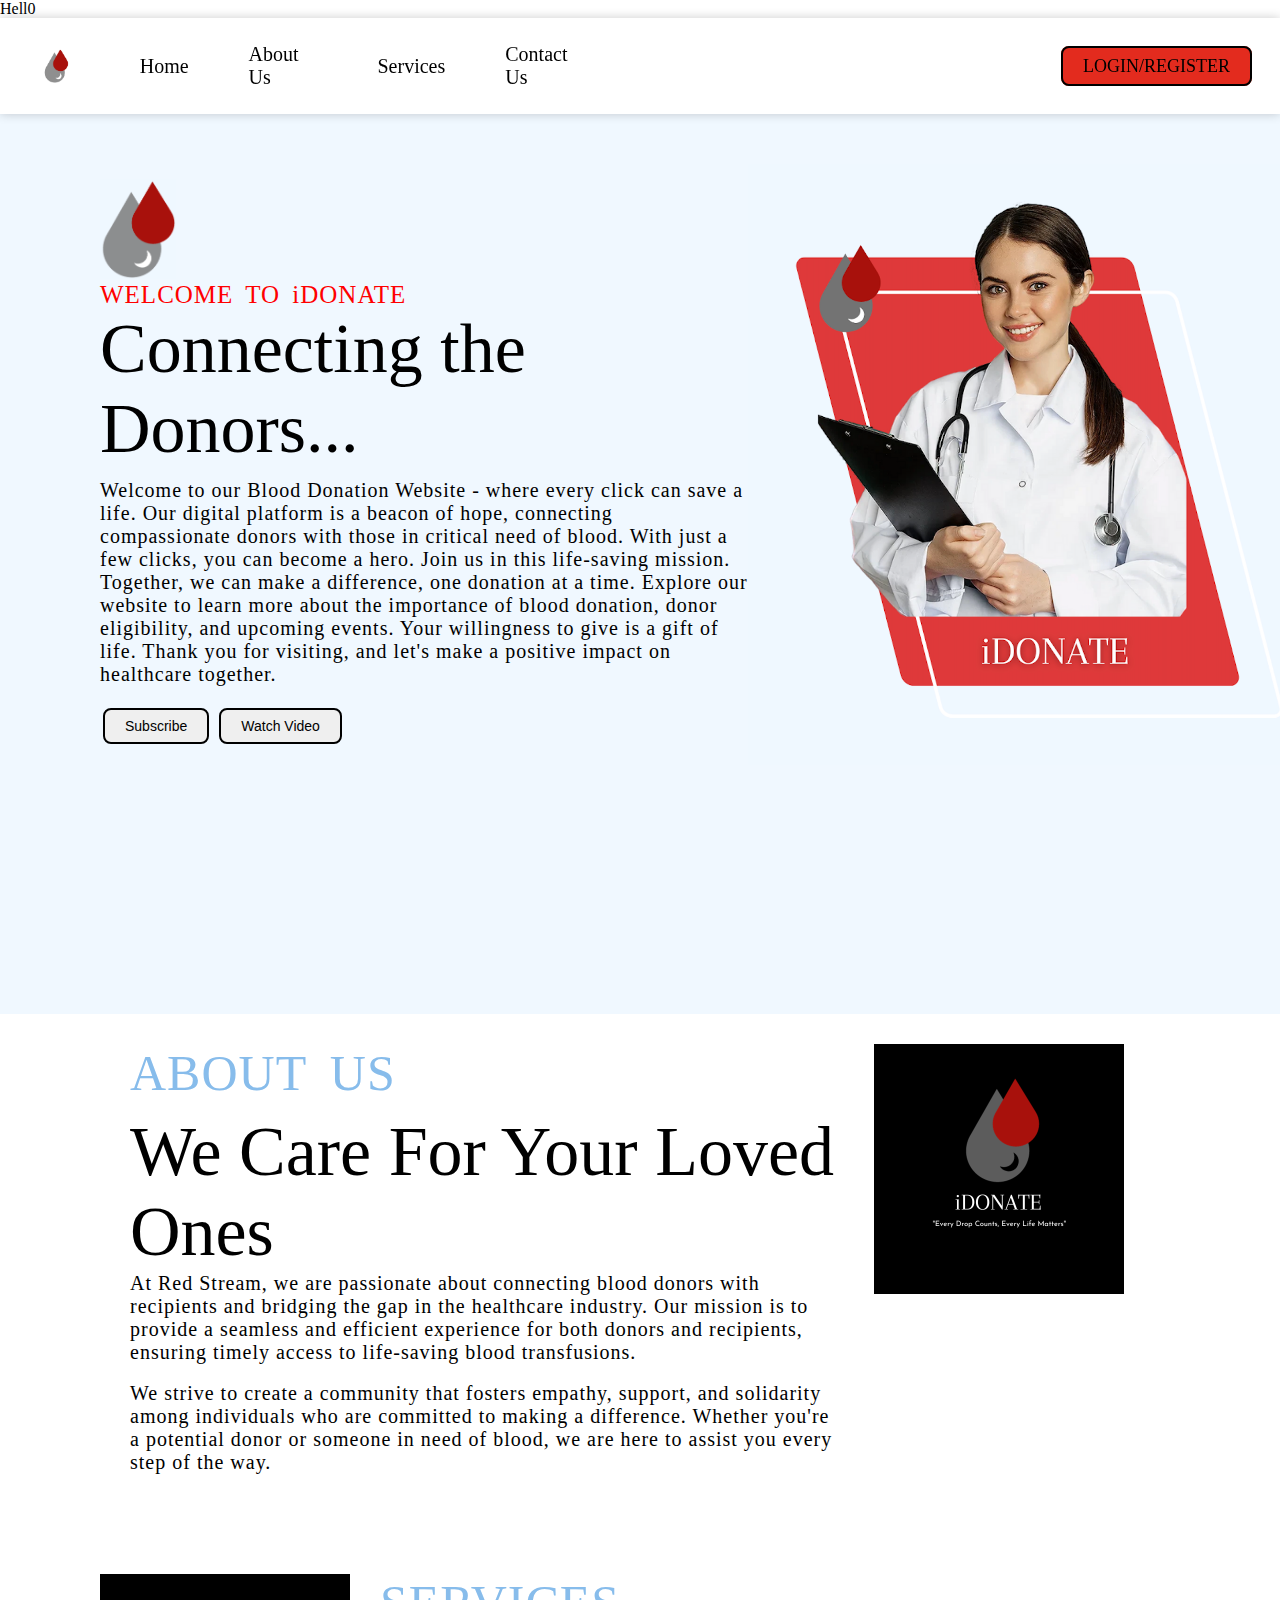
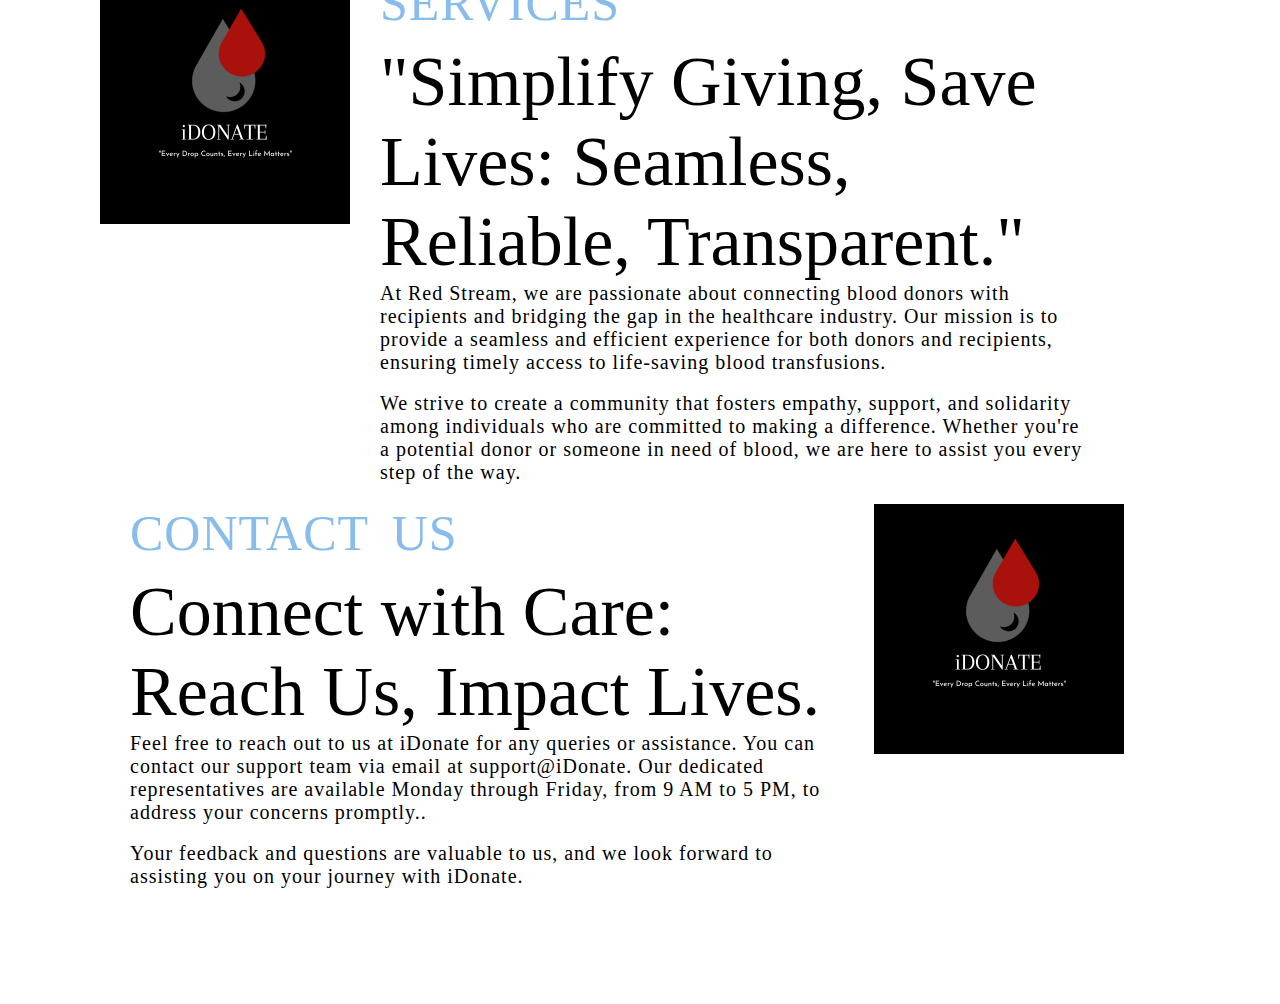
<file: index.html>
<!DOCTYPE html>
<html lang="en">
<head>
    <meta charset="UTF-8">
    <meta name="viewport" content="width=device-width, initial-scale=1.0">
    <link rel="stylesheet" href="index.css">
    <title>iDonate</title>
</head>
<body>


Hell0
    <nav class="navbar">
        <ul class="nav-list">
            <div class="logo"><img src="logo.png" alt="logo"></div>
            <li> <a href="#Home">Home</a></li>
            <li> <a href="#AboutUs"> About Us </a></li>
            <li> <a href="#Services">Services</a></li>
            <li> <a href="#ContactUs">Contact Us</a></li> 
        </ul>
        <div class="rightNav">
            <!-- <input type="text" name="search" id="search"> -->
            <!-- <button class="btn btn-sm">Search</button> -->
            <!-- <button class="btn login">LOGIN/REGISTER</button> -->
            <a href="login.html">
                <span class="btn login">LOGIN/REGISTER</span>
            </a>
        </div>
    </nav>




    <section class="background firstSection" id="Home">
        <div class="box-main">
            <div class="firstHalf">
                <p class="welcome"><img src="demo.png" alt="Image of Blood">
                    WELCOME TO iDONATE
                </p>
                <p class="text-big">Connecting the Donors...
                </p>
                <p class="text-small">Welcome to our Blood Donation Website - where every click can save a life. Our digital platform is a beacon of hope, connecting compassionate donors with those in critical need of blood. With just a few clicks, you can become a hero. Join us in this life-saving mission. Together, we can make a difference, one donation at a time. Explore our website to learn more about the importance of blood donation, donor eligibility, and upcoming events. Your willingness to give is a gift of life. Thank you for visiting, and let's make a positive impact on healthcare together.</p>
                <div class="buttons">
                    <button class="btn">Subscribe</button>
                    <button class="btn">Watch Video</button>
                </div>
            </div>
            <div class="secondHalf">
                <img src="doctor.png" alt="Image of doctors">
            </div>
        </div>
    </section>




    <section id="AboutUs" class="section" >
        <div class="paras">
            <p class="sectionTag">
            About Us
            </p>
            <p class="sectionSubTag">
            We Care For Your Loved Ones
            </p>
            <p class="sectionSubTag2">
                At Red Stream, we are passionate about connecting blood donors with recipients and bridging the gap in the healthcare industry. Our mission is to provide a seamless and efficient experience for both donors and recipients, ensuring timely access to life-saving blood transfusions.
            </p><br>
            <p class="sectionSubTag2">
                We strive to create a community that fosters empathy, support, and solidarity among individuals who are committed to making a difference. Whether you're a potential donor or someone in need of blood, we are here to assist you every step of the way.
            </p>
        </div>
        <div class="thumbnails">
            <img src="section.png" alt="fluid image" class="fluid">  
        </div>
    </section>




    <section id="Services" class="section section-left" >
        <div class="paras">
            <p class="sectionTag">
            Services
            </p>
            <p class="sectionSubTag">
            "Simplify Giving, Save Lives: Seamless, Reliable, Transparent." 
            </p>
            <p class="sectionSubTag2">
                At Red Stream, we are passionate about connecting blood donors with recipients and bridging the gap in the healthcare industry. Our mission is to provide a seamless and efficient experience for both donors and recipients, ensuring timely access to life-saving blood transfusions.
            </p><br>
            <p class="sectionSubTag2">
                We strive to create a community that fosters empathy, support, and solidarity among individuals who are committed to making a difference. Whether you're a potential donor or someone in need of blood, we are here to assist you every step of the way.
            </p>
        </div>
        <div class="thumbnails">
            <img src="section.png" alt="fluid image" class="fluid">  
        </div>
    </section>





    <section id="ContactUs" class="section">
        <div class="paras">
            <p class="sectionTag">
            Contact Us 
            </p>
            <p class="sectionSubTag">
            Connect with Care: Reach Us, Impact Lives.
            </p>
            <p class="sectionSubTag2">
                Feel free to reach out to us at iDonate for any queries or assistance. You can contact our support team via email at support@iDonate. Our dedicated representatives are available Monday through Friday, from 9 AM to 5 PM, to address your concerns promptly..
            </p><br>
            <p class="sectionSubTag2">
                Your feedback and questions are valuable to us, and we look forward to assisting you on your journey with iDonate.
            </p>
        </div>
        <div class="thumbnails">
            <img src="section.png" alt="fluid image" class="fluid">  
        </div>
    </section>


    
</body>
</html>
</file>
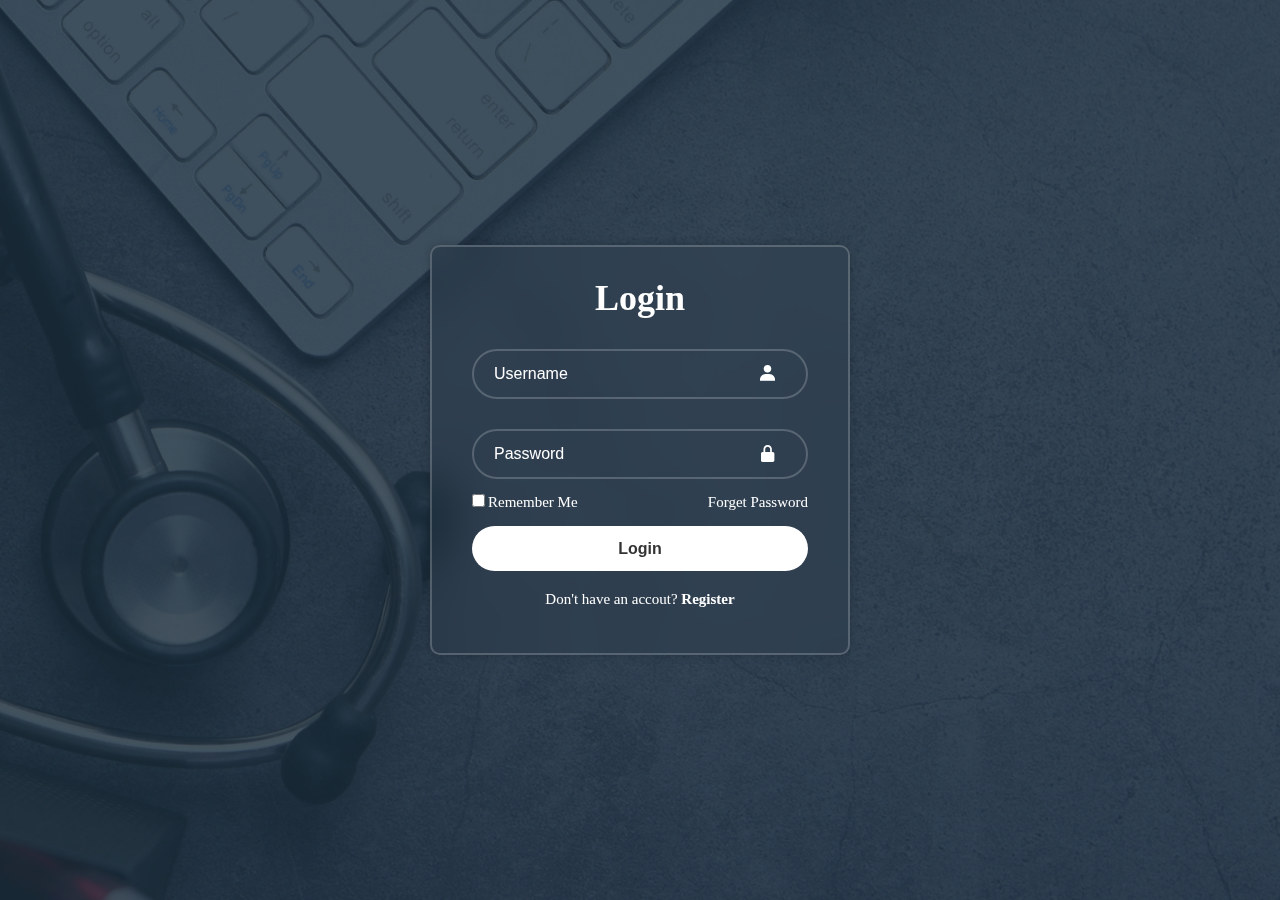
<file: login.html>
<!DOCTYPE html>
<html lang="en">
<head>
    <meta charset="UTF-8">
    <meta name="viewport" content="width=device-width, initial-scale=1.0">
    <title>Login/Register</title>
    <link rel="stylesheet" href="login.css">
    <link href='https://unpkg.com/boxicons@2.1.4/css/boxicons.min.css' rel='stylesheet'>
</head>
<body>
   <div class="wrapper">
    <form action="login.php" method="post" onsubmit="return validateLoginForm()"></form>
        <h1>Login</h1>
        <div class="input-box">
            <input type="text" placeholder="Username" required>
            <i class='bx bxs-user'></i>
        </div>
        <div class="input-box">
            <input type="password" placeholder="Password" required>
            <i class='bx bxs-lock-alt' ></i>
        </div>
        <div class="remember-forget">
            <label>
                <input type="checkbox" name="rememberMe" id="rememberMe">Remember Me
            </label>
            <a href="#">Forget Password</a>
        </div>
        <button type="submit" class="btn">Login</button>
        <div class="register-link">
            <p>Don't have an accout? <a href="register.html">Register</a></p>
        </div>
    </form>
   </div>
   
    <script>
        // Function to validate the login form
        function validateLoginForm() {
            const username = document.getElementById('username').value;
            const password = document.getElementById('password').value;
    
            if (username === '' || password === '') {
                alert('Please fill in all fields.');
                return false;
            }
    
            return true;
        }
    </script>
</body>
</html>
</file>
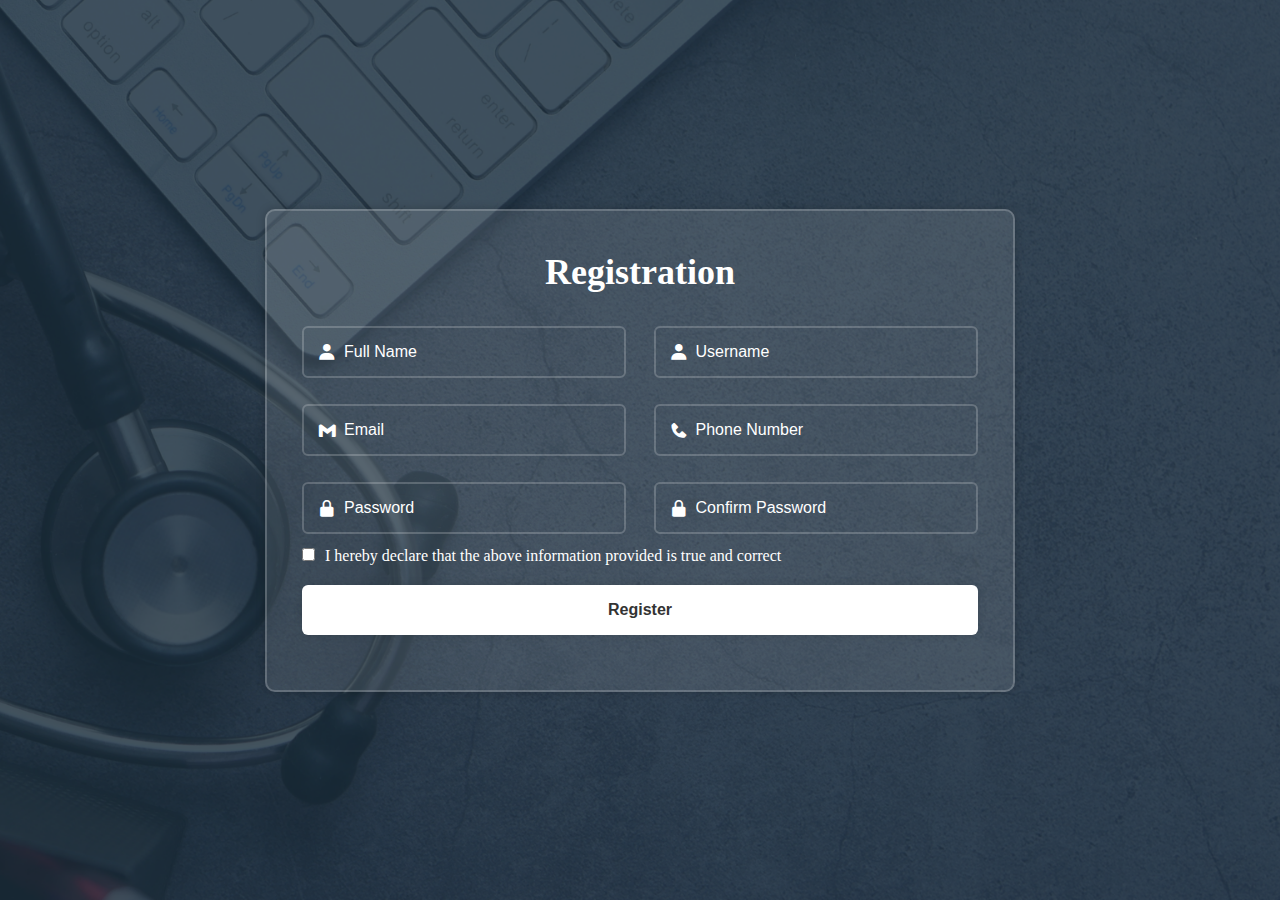
<file: register.html>
<!DOCTYPE html>
<html lang="en">
<head>
    <meta charset="UTF-8">
    <meta name="viewport" content="width=device-width, initial-scale=1.0">
    <link href='https://unpkg.com/boxicons@2.1.4/css/boxicons.min.css' rel='stylesheet'>
    <link rel="stylesheet" href="register.css">
    <title>Document</title>
</head>
<body>
    <div class="wrapper">
        <form action="register.php" method="post" onsubmit="return validateRegistrationForm()"></form>
            <h1>Registration</h1>
            <div class="input-box">
                <div class="input-field">
                    <input type="text" id="full_name" placeholder="Full Name" required>
                    <i class='bx bxs-user'></i>
                </div>
                <div class="input-field">
                    <input type="text" id="username" placeholder="Username" required>
                    <i class='bx bxs-user'></i>
                </div>
            </div>

            <div class="input-box">
                <div class="input-field">
                    <input type="email" id="email" placeholder="Email" required>
                    <i class='bx bxl-gmail' ></i>
                </div>
                <div class="input-field">
                    <input type="number" id="phone_number" placeholder="Phone Number" required>
                    <i class='bx bxs-phone' ></i>
                </div>
            </div>


            <div class="input-box">
                <div class="input-field">
                    <input type="password" id="password" placeholder="Password" required>
                    <i class='bx bxs-lock-alt' ></i>
                </div>
                <div class="input-field">
                    <input type="password" id="confirm_password" placeholder="Confirm Password" required>
                    <i class='bx bxs-lock-alt' ></i>
                </div>
            </div>
            <label>
                <input type="checkbox" name="" id="agreement">I hereby declare that the above information provided is true and correct
            </label>
            <button type="submit" class="btn">Register</button>
        </form>
    </div>



   
<script>
    // Function to validate the registration form
    function validateRegistrationForm() {
        const fullName = document.getElementById('full_name').value;
        const username = document.getElementById('username').value;
        const email = document.getElementById('email').value;
        const phoneNumber = document.getElementById('phone_number').value;
        const password = document.getElementById('password').value;
        const confirmPassword = document.getElementById('confirm_password').value;
        const agreement = document.getElementById('agreement').checked;

        if (fullName === '' || username === '' || email === '' || phoneNumber === '' || password === '' || confirmPassword === '') {
            alert('Please fill in all fields.');
            return false;
        }

        if (password !== confirmPassword) {
            alert('Password and Confirm Password do not match.');
            return false;
        }

        if (!agreement) {
            alert('Please agree to the terms and conditions.');
            return false;
        }

        return true;
    }
</script>
</body>
</html>
</file>
<file: index.css>
*{
    margin: 0px;
    padding: 0px;
}

.logo{
    width: 20%;
    display: flex;
    justify-content: center;
    align-items: center;
}

.logo img{
    width: 33%;
    border: 3px solid white;
    border-radius: 50%;
}

.navbar{
    background-color: rgb(255, 255, 255);
    display: flex;
    align-items: center;
    justify-content: center;
    position: sticky;
    top: 0;
    cursor: pointer;
    box-shadow: 0 0 10px rgba(0, 0, 0, .2);

}


.nav-list{
    width: 50%;
    display: flex;
    align-items: center;
    

}

.nav-list li{
    list-style: none;
    padding: 25px 30px;

}
.nav-list li a{
    font-size: 20px;
    text-decoration: none;
    color: rgb(0, 0, 0);
    
}


.nav-list li a:hover{
    color: rgb(255, 0, 0);
} 



.rightNav{
    width: 50%;
    justify-content: center;
    align-items: center;
    text-align: right;
    padding: 0 25px;

}



.rightNav a 
{
    text-decoration: none;
}


.rightNav a span
{
    font-size: 18px;
    color: black;
}


.login{
    background-color: rgb(227, 43, 30);
    /* box-shadow: 0 0 5px cyan, 0 0 25px cyan; */
}

.login:hover{
    box-shadow: 0 0 5px cyan, 0 0 25px cyan, 0 0 50px cyan, 0 0 100px cyan, 0 0 150px cyan, 0 0 200px cyan;
}



#search{
    padding: 5px;
    font-size: 18px;
    border: 2px solid rgb(0, 0, 0);
    border-radius: 9px;
    vertical-align: middle;
}

.background{
    background-color: #f0f8ff;
}


.firstSection{
    height: 100vh;
}


.box-main{
    display: flex;
    justify-content: center;
    align-items: center;
    font-family: 'Times New Roman', Times, serif;
    margin: 0px 100px;
}

.firstHalf{
    width: 80%;
    display: flex;
    flex-direction: column;
    justify-content: center;
    margin-top: 50px;

}

.firstHalf img{
    display: block;
    height: 100px;
    margin-bottom: 2px;
}


.welcome{
    font-size: 25px;
    color: #87bceb;
    word-spacing: 5px;
    letter-spacing: 1px;
    color: red;
}


.secondHalf{
    margin-top: 50px;
    width: 40%;
}

.secondHalf img{
    width: 550px;
    display: block;
    margin: auto;
}


.text-big{
    font-size: 70px;
    padding-bottom: 10px;
}

.text-small{
    font-size: 20px;
    letter-spacing: 1px;
    padding-bottom: 15px;
}


.btn{
    padding: 8px 20px;
    margin: 7px 3px;
    border: 2px solid black;
    border-radius: 8px;
    font-size: 14px;
    cursor: pointer;
}

.btn-sm{
    padding: 5px 10px;
    vertical-align: middle;
}



.section{
    height: 500px;
    width: 80%;
    display: flex;
    justify-content: center;
    align-content: center;
    font-family: 'Times New Roman', Times, serif;
    margin: 0 100px;
    padding-top: 30px;

}


.section-left{
  flex-direction: row-reverse;

}


.paras{
    padding: 0 30px;
}


.sectionTag{
    font-size: 50px;
    color: #87bceb;
    text-transform: uppercase;
    word-spacing: 10px;
    letter-spacing: 1px;
    padding-bottom: 10px;
}


.sectionSubTag{
    font-size: 70px;
}

.sectionSubTag2{
    font-size: 20px;
    letter-spacing: 1px;

}

.thumbnails img{
    width: 250px;
}
</file>
<file: login.css>
*{
    margin: 0px;
    padding: 0px;
    box-sizing: border-box;
}






body{
    display: flex;
    justify-content: center;
    align-items: center;
    min-height: 100vh;
   
    /* background: rgb(41, 192, 233); */
    background: url('background.png') no-repeat;
    background-size: cover;
    background-position: center;
}


.wrapper{
    width: 420px;
    background: transparent;
    border: 2px solid rgba(255, 255, 255, .2);
    backdrop-filter: blur(20px);
    box-shadow: 0 0 10px rgba(0, 0, 0, .2);
    color: #fff;
    border-radius: 10px;
    padding: 30px 40px;
}

.wrapper h1{
    font-size: 36px;
    text-align: center;

}

.wrapper .input-box{
    position: relative;
    width: 100%;
    height: 50px;
    margin: 30px 0;

}


.input-box input{
    width: 100%;
    height: 100%;
    background: transparent;
    border: none;
    outline: none;
    border: 2px solid rgba(255, 255, 255, .2);
    border-radius: 40px;
    font-size: 16px;
    color: #fff;
    padding: 20px 45px 20px 20px;

}


.input-box input::placeholder{
    color: #fff;
}

.input-box i{
    position: absolute;
    align-items: center;
    right: 20px;
    top: 27%;
    transform: translate(-50%);
    font-size: 20px;

}

.wrapper .remember-forget{
    display: flex;
    justify-content: space-between;
    font-size: 15px;
    margin: -15px 0 15px;
}

.remember-forget label input{
    accent-color: #fff;
    margin-right: 3px;
}

.remember-forget a{
    color: #fff;
    text-decoration: none;
}

.remember-forget a:hover{
    text-decoration: underline;
}


.wrapper .btn{
    width: 100%;
    height: 45px;
    background: #fff;
    border: none;
    outline: none;
    border-radius: 40px;
    box-shadow: rgba 0 0 0px rgba(0, 0, 0, .1);
    cursor: pointer;
    font-size: 16px;
    color: #333;
    font-weight: 600;
}


.wrapper .register-link{
    font-size: 15px;
    text-align: center;
    margin: 20px 0 15px;
}


.register-link p a{
    color: #fff;
    text-decoration: none;
    font-weight: 600;
}


.register-link p a:hover{
    text-decoration: underline;

}
</file>
<file: register.css>
*{
    margin: 0px;
    padding: 0px;
    box-sizing: border-box;
}


body{
    display: flex;
    justify-content: center;
    align-items: center;
    min-height: 100vh;
    background: rgb(45, 234, 177);
    background: url('background.png') no-repeat;
    background-size: cover;
    background-position: center;
}

.wrapper{
    width: 750px;
    background: rgba(255, 255, 255, 0.1);
    border: 2px solid rgba(255, 255, 255, .2);
    box-shadow: 0 0 10px rgba(0, 0, 0, .2);
    /* backdrop-filter: blur(50%); */
    border-radius: 10px;
    color: #fff;
    padding: 40px 35px 55px;
    margin: 0 10px;
}


.wrapper h1{
    font-size: 36px;
    text-align: center;
    margin-bottom: 20px;
}


.wrapper .input-box{
    display: flex;
    justify-content: space-between;
    flex-wrap: wrap;
}

.input-box .input-field{
    position: relative;
    width: 48%;
    height: 50%;
    margin: 13px 0;
}


.input-box .input-field input{
    width: 100%;
    height: 100%;
    background: transparent;
    border: 2px solid rgba(255, 255, 255, .2);
    outline: none;
    font-size: 16px;
    color: #fff;
    border-radius: 6px;
    padding: 15px 15px 15px 40px;
}


.input-box .input-field input::placeholder{
    color: #fff;
}


.input-box .input-field i{
    position: absolute;
    top: 50%;
    left: 15px;
    transform: translateY(-50%);
    font-size: 20px;
}


.wrapper lable{
    display: inline-block;
    font-size: 15px;
    margin: 10px 0 23px;
    margin-top: 20px;
    margin-bottom: 10px;
}

.wrapper label input{
    accent-color: #fff;
    margin-right: 10px;
}



.wrapper .btn{
    margin-top: 20px;
    width: 100%;
    height: 50px;
    background: #fff;
    border: none;
    outline: none;
    border-radius: 6px;
    box-shadow: 0 0 10px rgba(0, 0, 0, .1);
    cursor: pointer;
    font-size: 16px;
    color: #333;
    font-weight: 600;
}


@media (max-width: 576px){
    .input-box .input-field{
        width: 100%;
        margin: 10px 0;
    }
}
</file>
